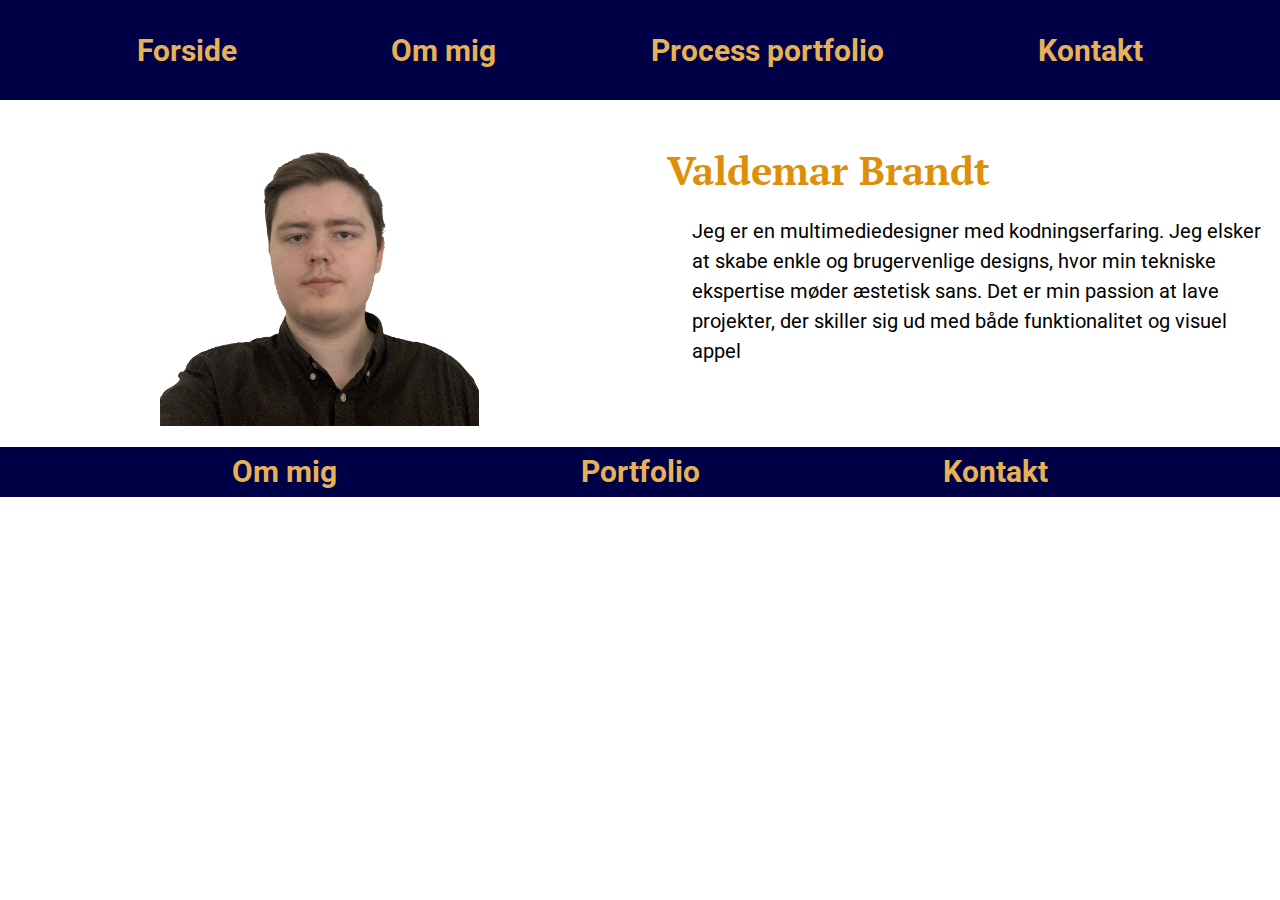
<file: index.html>
<!DOCTYPE html>
<html>
<head>
<link rel="preconnect" href="https://fonts.googleapis.com">
<link rel="preconnect" href="https://fonts.gstatic.com" crossorigin>
<link href="https://fonts.googleapis.com/css2?family=PT+Serif:wght@700&family=Roboto:ital,wght@0,400;1,500&display=swap" rel="stylesheet">
    <meta charset="UTF-8">
	    <title>Præsentations portfolio</title>
    <link href="styles.css" rel="stylesheet" type="text/css">
</head>
<body>
	<div class="container">
        <div class="header">
            <div class="navbar">
                <div class="navitem">
                    <a href="index.html">
                        <h2>Forside</h2>
                    </a>                
                </div>
                <div class="navitem" >
                    <a href="ommig.html">
                        <h2>Om mig</h2>
                    </a>
                </div>
                <div class="navitem">
                    <a href="https://processpf.valdemarbrandt.dk/">
                        <h2>Process portfolio</h2>
                    </a>
                </div>
                <div class="navitem">
                    <a href="kontakt.html">
                        <h2>Kontakt</h2>
                    </a>
                </div>
            </div>
        </div>
        <div class="content">
            <h1 style="margin-top: 40px; margin-left: 25px; grid-area: t;">Valdemar Brandt</h1>
<p  style=" margin-top: -10px; margin-bottom: 75px; margin-left: 50px; grid-area: t2">Jeg er en multimediedesigner med kodningserfaring. Jeg elsker at 
skabe enkle og brugervenlige designs, hvor min tekniske ekspertise 
møder æstetisk sans. Det er min passion at lave projekter, der 
skiller sig ud med både funktionalitet og visuel appel
</p>
<img src="pictures/mig.png" alt="Billed af Valdemar Brandt" style="grid-area: p; margin: auto auto; width: 50%; min-width: 100px;" >

        </div>
        <div class="footer">
                    <div class="item">
                        <a href="ommig.html">
                            <h2>Om mig</h2>
                        </a>
                    </div>
                    <div class="item">
                        <a href="https://processpf.valdemarbrandt.dk/">
                            <h2>Portfolio</h2>
                        </a>
                    </div>
                    <div class="item">
                        <a href="kontakt.html">
                            <h2>Kontakt</h2>
                        </a>
                    </div>
        </div>
    </div>
</body>
</html>
</file>
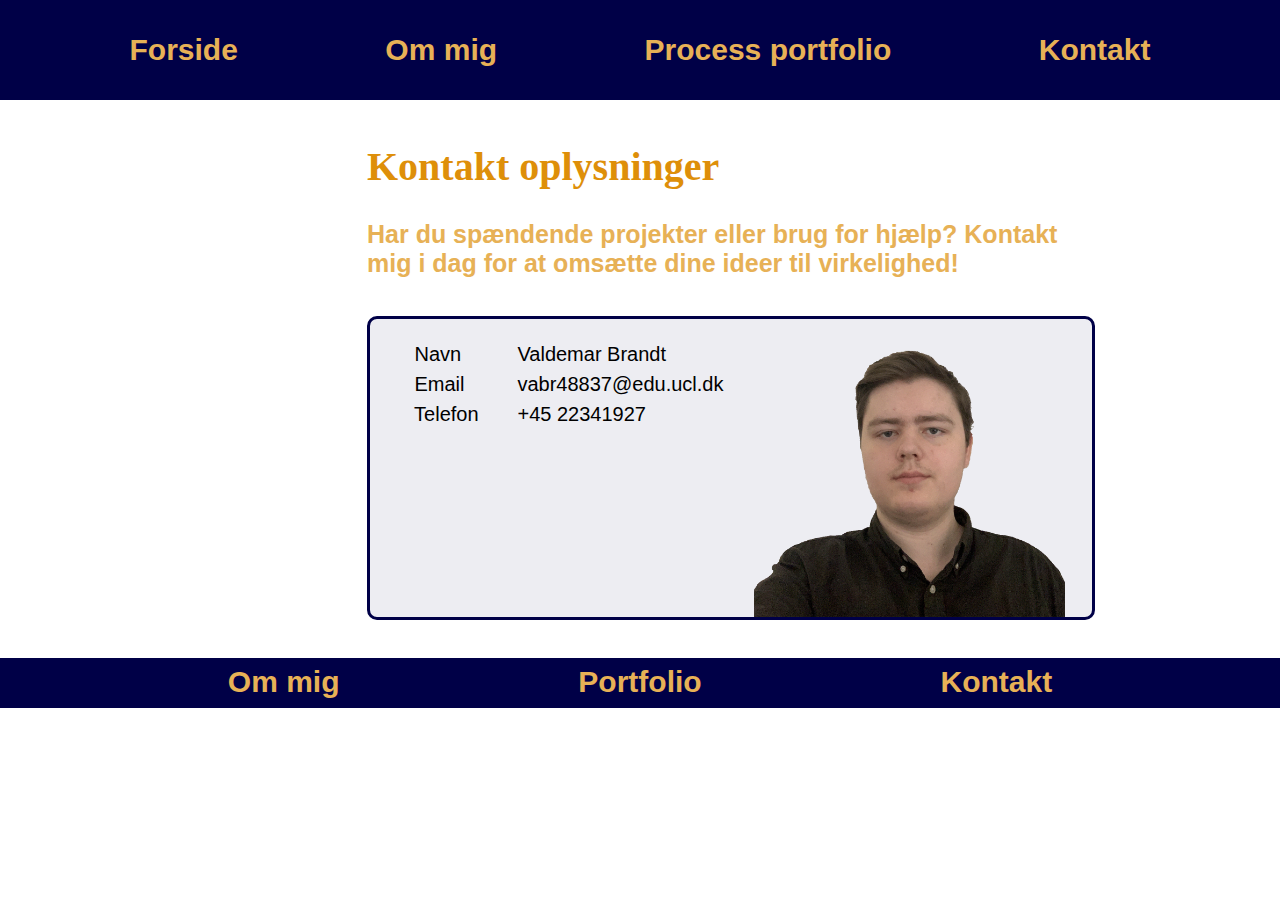
<file: kontakt.html>
<!DOCTYPE html>
<html>
<head>
    <meta charset="UTF-8">
	    <title>Præsentations portfolio</title>
    <link href="styles.css" rel="stylesheet" type="text/css">
</head>
<body>
	<div class="container">
        <div class="header">
            <div class="navbar">
                <div class="navitem">
                    <a href="index.html">
                        <h2>Forside</h2>
                    </a>                
                </div>
                <div class="navitem">
                    <a href="ommig.html">
                        <h2>Om mig</h2>
                    </a>
                </div>
                <div class="navitem">
                    <a href="https://processpf.valdemarbrandt.dk/">
                        <h2>Process portfolio</h2>
                    </a>
                </div>
                <div class="navitem">
                    <a href="kontakt.html">
                        <h2>Kontakt</h2>
                    </a>
                </div>
            </div>
        </div>

        <div class="contentkontakt">
            <h1 style="margin-top: 40px; grid-area: h1;">Kontakt oplysninger</h1>
            <h3 style="grid-area: h2;">    Har du spændende projekter eller brug for hjælp? Kontakt mig i dag for at omsætte dine ideer til virkelighed! </h3>
        <div class="kontaktbox">
            <pre style="grid-area: pre1;">
        Navn
        Email
        Telefon
            </pre>
            <pre style="grid-area: pre2;">
        Valdemar Brandt
        vabr48837@edu.ucl.dk
        +45 22341927
            </pre>
            <img src="pictures/mig.png" alt="Billed af Valdemar Brandt" style="grid-area: img;">
        </div>
        </div>

        <div class="footer">
                    <div class="item">
                        <a href="ommig.html">
                            <h2>Om mig</h2>
                        </a>
                    </div>
                    <div class="item">
                        <a href="https://processpf.valdemarbrandt.dk/">
                            <h2>Portfolio</h2>
                        </a>
                    </div>
                    <div class="item">
                        <a href="kontakt.html">
                            <h2>Kontakt</h2>
                        </a>
                    </div>
        </div>
    </div>
</body>
</html>
</file>
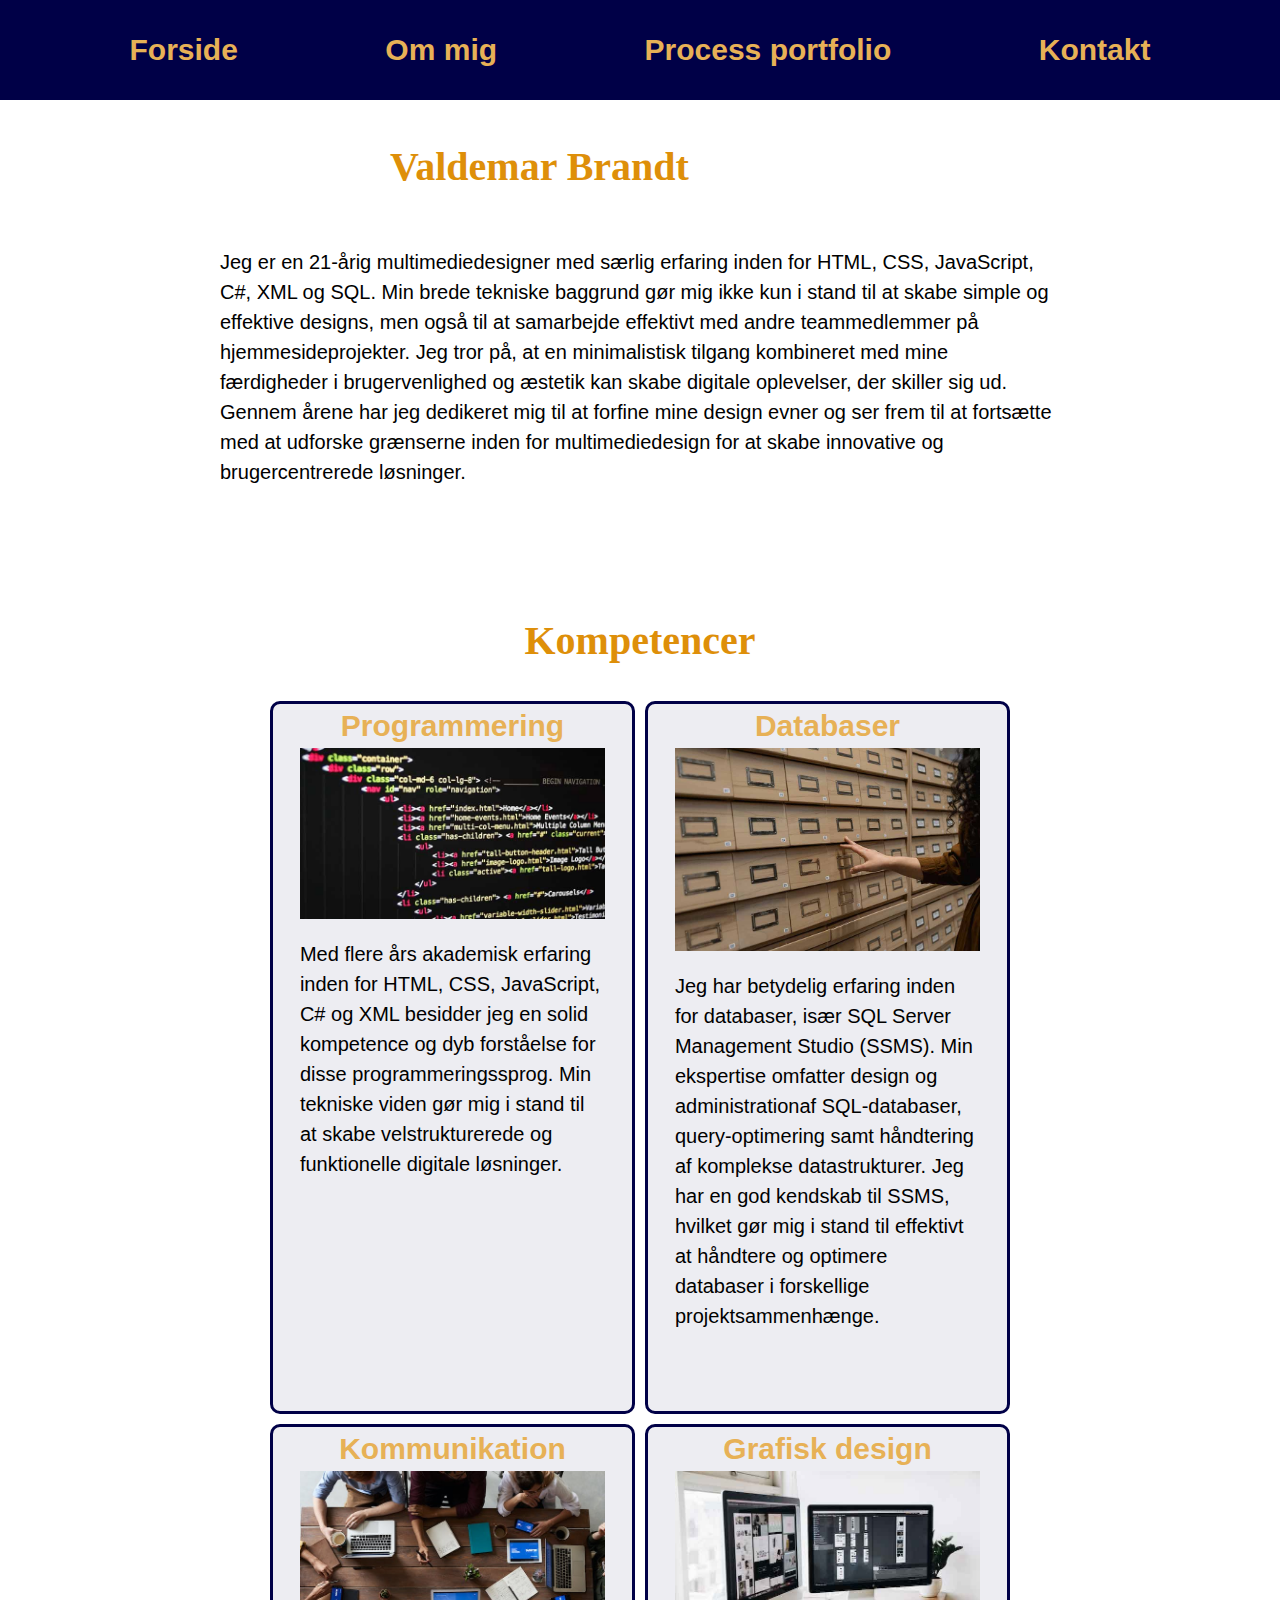
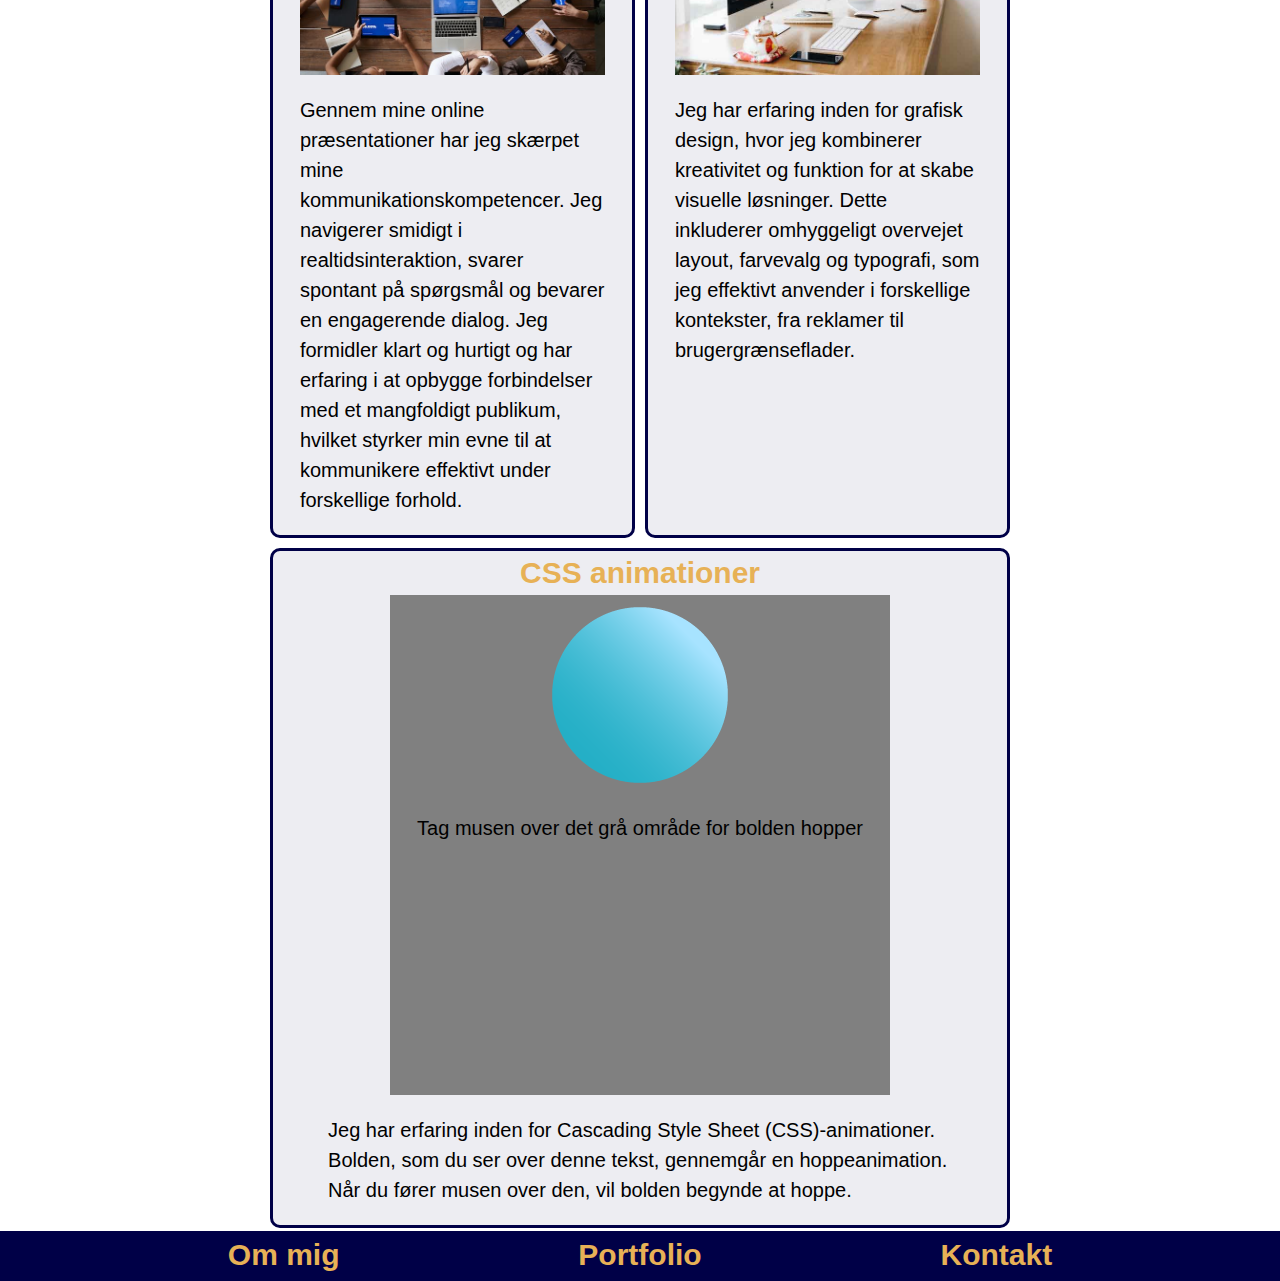
<file: ommig.html>
<!DOCTYPE html>
<html>
<head>
    <meta charset="UTF-8">
	    <title>Præsentations portfolio</title>
    <link href="styles.css" rel="stylesheet" type="text/css">
</head>
<body>
	<div class="container">
        <div class="header">
            <div class="navbar">
                <div class="navitem">
                    <a href="index.html">
                        <h2>Forside</h2>
                    </a>                
                </div>
                <div class="navitem">
                    <a href="ommig.html">
                        <h2>Om mig</h2>
                    </a>
                </div>
                <div class="navitem">
                    <a href="https://processpf.valdemarbrandt.dk/">
                        <h2>Process portfolio</h2>
                    </a>
                </div>
                <div class="navitem">
                    <a href="kontakt.html">
                        <h2>Kontakt</h2>
                    </a>
                </div>
            </div>
        </div>
        <div class="contentommig">
            <h1 style=" margin-top: 40px; grid-area: h11;">Valdemar Brandt</h1>
<p style="grid-area: p">Jeg er en 21-årig multimediedesigner med særlig erfaring inden for HTML, CSS, JavaScript, C#, XML 
og SQL. Min brede tekniske baggrund gør mig ikke kun i stand til at skabe simple og effektive designs, 
men også til at samarbejde effektivt med andre teammedlemmer på hjemmesideprojekter. Jeg tror på, 
at en minimalistisk tilgang kombineret med mine færdigheder i brugervenlighed og æstetik kan skabe 
digitale oplevelser, der skiller sig ud. Gennem årene har jeg dedikeret mig til at forfine mine design 
evner og ser frem til at fortsætte med at udforske grænserne inden for multimediedesign for at skabe 
innovative og brugercentrerede løsninger.</pre>

            <h1 style="margin-top: 100px; grid-area: h12; text-align: center;">Kompetencer</h1>
            <div class="gridkompetance">
                <div class="kompetancebox" style="grid-area: k1;">
                    <h2>Programmering</h2>
                    <img src="pictures/programmering.jpg" alt="Billed der illustrere programmering">
                    <p>Med flere års akademisk erfaring inden for HTML, CSS, JavaScript, C# og XML besidder jeg en solid kompetence og dyb forståelse 
                    for disse programmeringssprog. Min tekniske viden gør mig i stand til at skabe velstrukturerede og funktionelle digitale løsninger.</p>
                </div>
                <div class="kompetancebox" style="grid-area: k2;">
                    <h2>Databaser</h2>
                    <img src="pictures/database.jpg" alt="Billed af et med filer for at refrere til at databaser gemmer filer">
                    <p>Jeg har betydelig erfaring inden for databaser, især SQL Server Management Studio (SSMS). Min ekspertise omfatter design og 
                    administrationaf SQL-databaser, query-optimering samt håndtering af komplekse datastrukturer. Jeg har en god kendskab til SSMS, 
                    hvilket gør mig i stand til effektivt at håndtere og optimere databaser i forskellige projektsammenhænge.</p>
                </div>
                <div class="kompetancebox" style="grid-area: k3;">                
                    <h2>Kommunikation</h2>
                    <img src="pictures/kommunikation.jpg" alt="Billed af en grupper af personer der kommunikere med hinanden">
                    <p>Gennem mine online præsentationer har jeg skærpet mine kommunikationskompetencer. Jeg navigerer smidigt i realtidsinteraktion, 
                    svarer spontant på spørgsmål og bevarer en engagerende dialog. Jeg formidler klart og hurtigt og har erfaring i at opbygge 
                    forbindelser med et mangfoldigt publikum, hvilket styrker min evne til at kommunikere effektivt under forskellige forhold.</p>
                </div>
                <div class="kompetancebox" style="grid-area: k4;">
                    <h2>Grafisk design</h2>
                    <img src="pictures/grafiskdesign.jpg" alt="Billed af computere der arbejder på noget design">
                    <p>Jeg har erfaring inden for grafisk design, hvor jeg kombinerer kreativitet og funktion for at skabe visuelle løsninger. 
                    Dette inkluderer omhyggeligt overvejet layout, farvevalg og typografi, som jeg effektivt anvender i forskellige kontekster, 
                    fra reklamer til brugergrænseflader.</p>
                </div>
                <div class="kompetancebox" style="grid-area: k5;">
                    <h2>CSS animationer</h2>
                    <div class="bouncy"><br><br><br><br><br><br><br><br><br><br><br><pre>Tag musen over det grå område for bolden hopper</pre></div>
                    <p>Jeg har erfaring inden for Cascading Style Sheet (CSS)-animationer. Bolden, som du ser over denne tekst, gennemgår en hoppeanimation. 
                        Når du fører musen over den, vil bolden begynde at hoppe.</p>
                </div>
            </div>
        </div>


        <div class="footer">
            <div class="item">
                <a href="ommig.html">
                    <h2>Om mig</h2>
                </a>
            </div>
            <div class="item">
                <a href="https://processpf.valdemarbrandt.dk/">
                    <h2>Portfolio</h2>
                </a>
            </div>
            <div class="item">
                <a href="kontakt.html">
                    <h2>Kontakt</h2>
                </a>
            </div>
        </div>
    </div>
</body>
</html>
</file>
<file: styles.css>
body {
	background-color: #ffffff;
	margin: 0px;
}
h1{
    font-family: 'PT Serif', serif;
	font-size: 40px;
	color: #DE8F09;
}
h2{
	font-family: 'Roboto', sans-serif;
	font-size: 30px;
	color: #E7B156; 
	margin: auto 0px;
}
h3{
	font-family: 'Roboto', sans-serif;
	font-size: 25px;
	color: #E7B156; 
	margin: auto 0px;
}
p, pre{
	font-family: 'Roboto', sans-serif;
	font-size: 20px;
	line-height: 150%;
}


.container{
	height: auto;
	display: grid;
	grid-template-columns: repeat(1, 1fr);
	grid-template-rows: 100px auto 50px;
	grid-gap: 3px;
	grid-template-areas: 
	"header"
	"content"
	"footer";
}	
.container .header{
	grid-area: header;
	background-color: #000047;
}
.header .navbar{
	display: flex;
	justify-content: space-evenly;
}
.navbar .navitem{
	margin: 8px;
	margin-top: 14px;
}
.navitem a{
	display: inline-block;
	text-decoration: none;
	padding: 19px 10px;
	border-radius: 5px;
}
.navitem a:hover{
	background: #5271a4a2;
}

.container .content{
	grid-area: content;
	display: grid;
	grid-template-columns: repeat(2, 1fr);
	grid-template-rows:  repeat(3, auto);
	grid-gap: 3px;
	
	grid-template-areas: 
	"p t"
	"p t2"
	"p .";
}

.container .footer{
	grid-area: footer;
	background-color: #000047;
	display: flex;
	justify-content: space-evenly;
}
.footer .item{
	margin: 4px 8px;
}
.item a{
	display: inline-block;
	text-decoration: none;
	padding: 3px;
	border-radius: 5px;

}
.item a:hover{
	background: #5271a4a2;
}

.container .contentommig{
	grid-area: content;
	display: grid;
	grid-template-columns: repeat(7, 1fr);
	grid-template-rows:  repeat(4, auto);
	grid-gap: 10px;
	margin: 0px 50px;
	grid-template-areas: 
	". . h11 h11 h11 . ."
	". p p p p p ."
	". h12 h12 h12 h12 h12 ."
	". k k k k k .";
}
.contentommig .gridkompetance{
	grid-area: k;
	display: grid;
	grid-template-columns: repeat(2, 1fr);
	grid-template-rows:  repeat(2, 1fr) auto;
	grid-gap: 10px;
	margin: 0px 50px;
	grid-template-areas: 
	"k1 k2"
	"k3 k4"
	"k5 k5";
}
.contentommig .kompetancebox{
	background-color: #00004712;
	border: #000047;
	border-style: solid;
	border-radius: 10px;
	margin: 0px auto;
}
.kompetancebox img{
	display: block;
	margin: 5px auto;
	width: 85%;
	max-height: 350px;
}
.kompetancebox p{
	display: block;
	margin: 20px auto;
	width: 85%;
}
.kompetancebox h2{
	text-align: center;
	margin: 5px;
}
.kompetancebox .bouncy {
    width: 500px;
    height: 500px;
	margin: auto;
    background:url('pictures/Bouncy.png') 0 0 no-repeat;
	background-color: gray;
	color: black;
	text-align: center;
	
}

.bouncy:hover{
	background-color: transparent;
	color: transparent;
	animation: bounce 0.85s steps(14) infinite;
}
@keyframes bounce {
    0%{background-position: 0px;}
    100%{background-position: -7000px;}
}

.container .contentkontakt{
	grid-area: content;
	display: grid;
	grid-template-columns: 2fr 4fr 1fr;
	grid-template-rows:  repeat(3, auto);
	grid-gap: 3px;
	
	grid-template-areas: 
	". h1 ."
	". h2 ."
	". box .";
}
.contentkontakt .kontaktbox{
	grid-area: box;
	background-color: #00004712;
	border: #000047;
	border-style: solid;
	border-radius: 10px;
	margin: 35px 0px;
	width: auto;
	display: grid;
	grid-template-columns: 100px 1fr 4fr;
	grid-template-rows:  repeat(1, auto);
	grid-gap: 3px;
	grid-template-areas: 
	"pre1 pre2 img";

		
}
.kontaktbox img{
	display: block;
	margin: auto auto;
	width: 85%;
	max-height: 500px;
	max-width: 400px;
	min-width: 100px;
	
}
</file>
